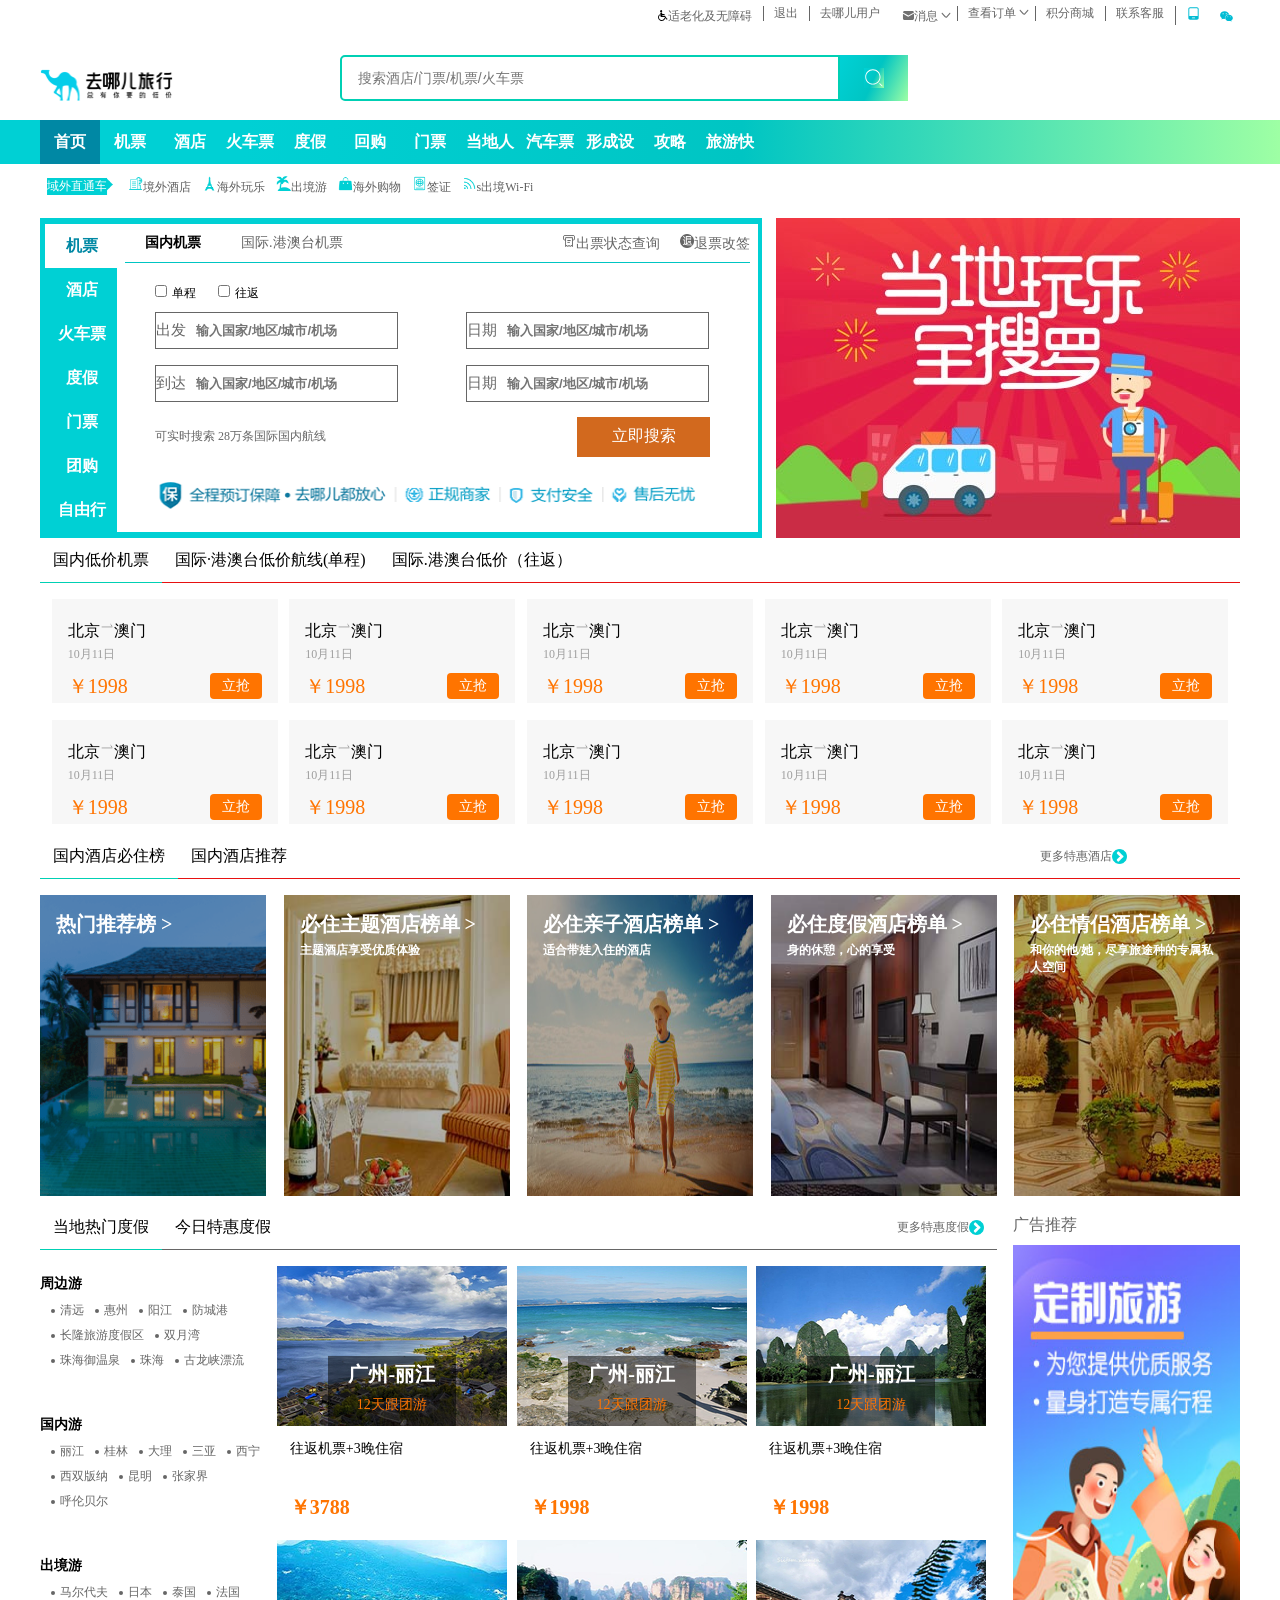
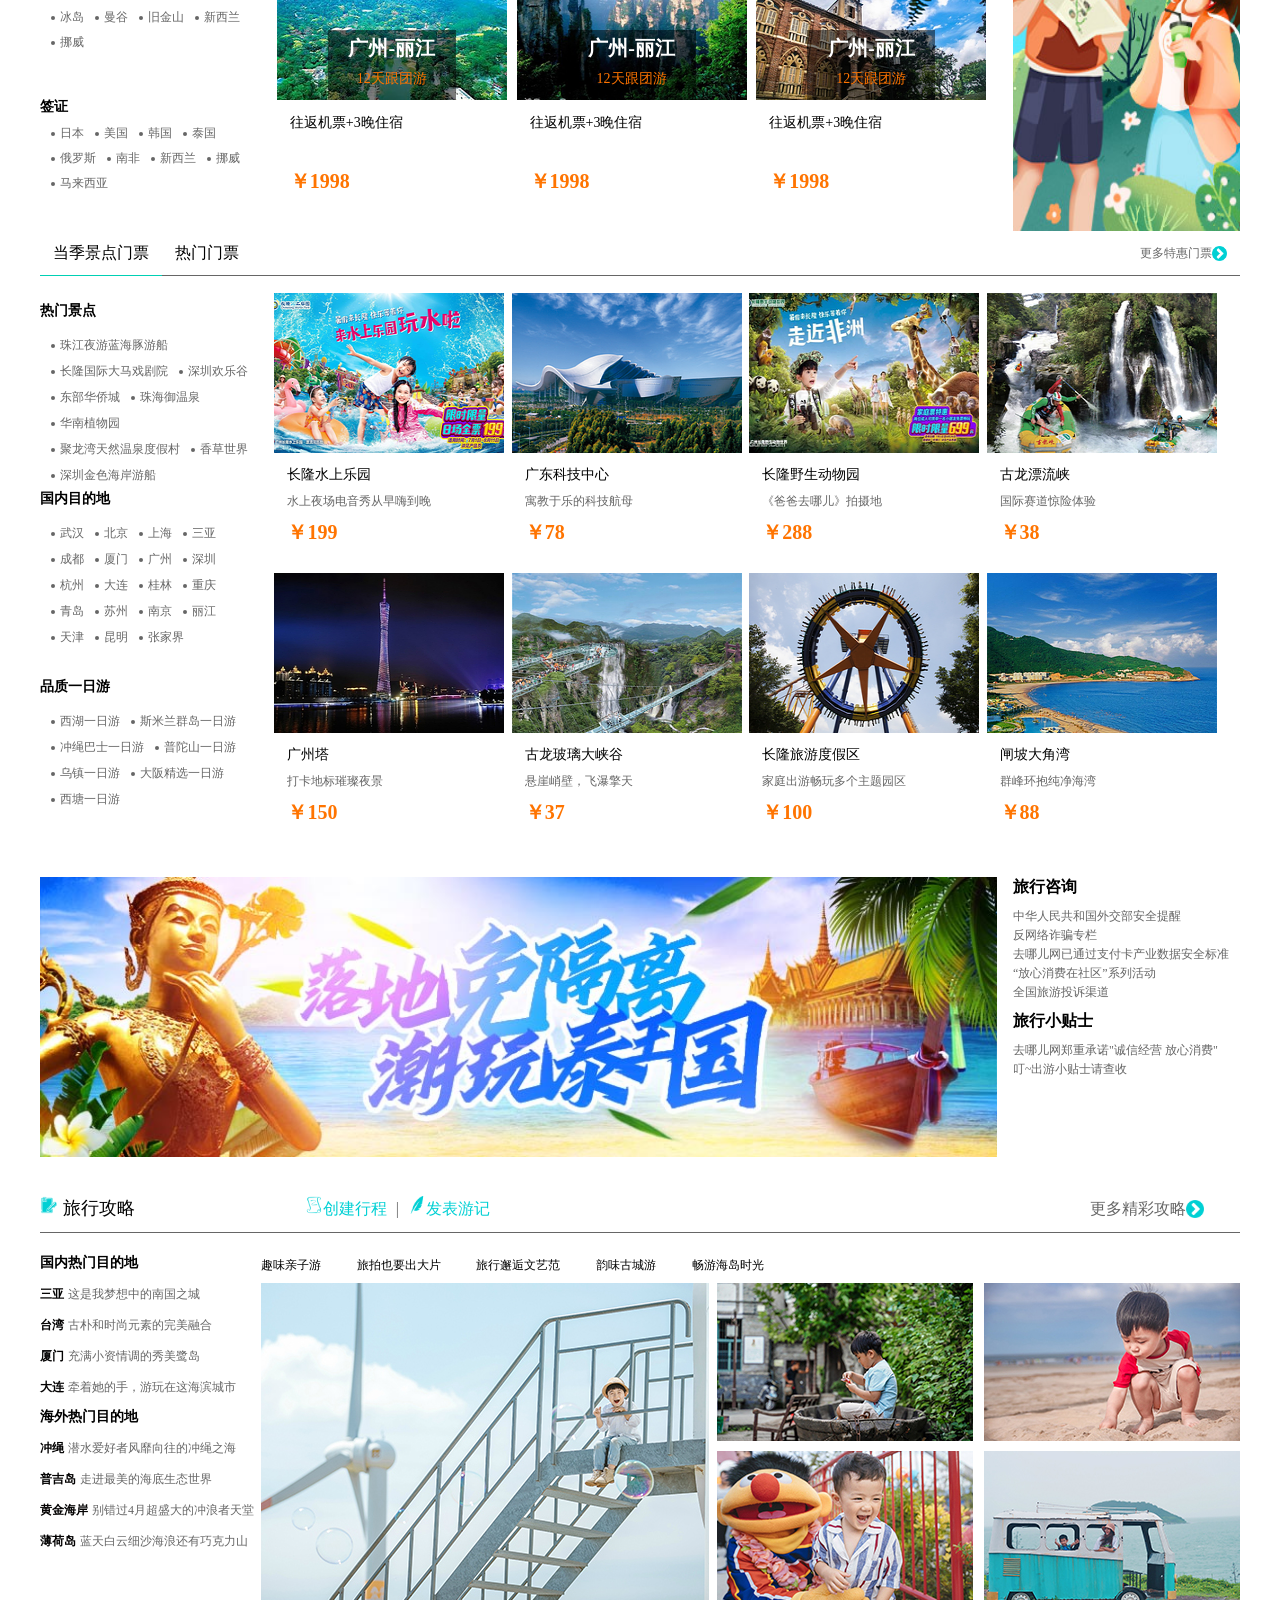
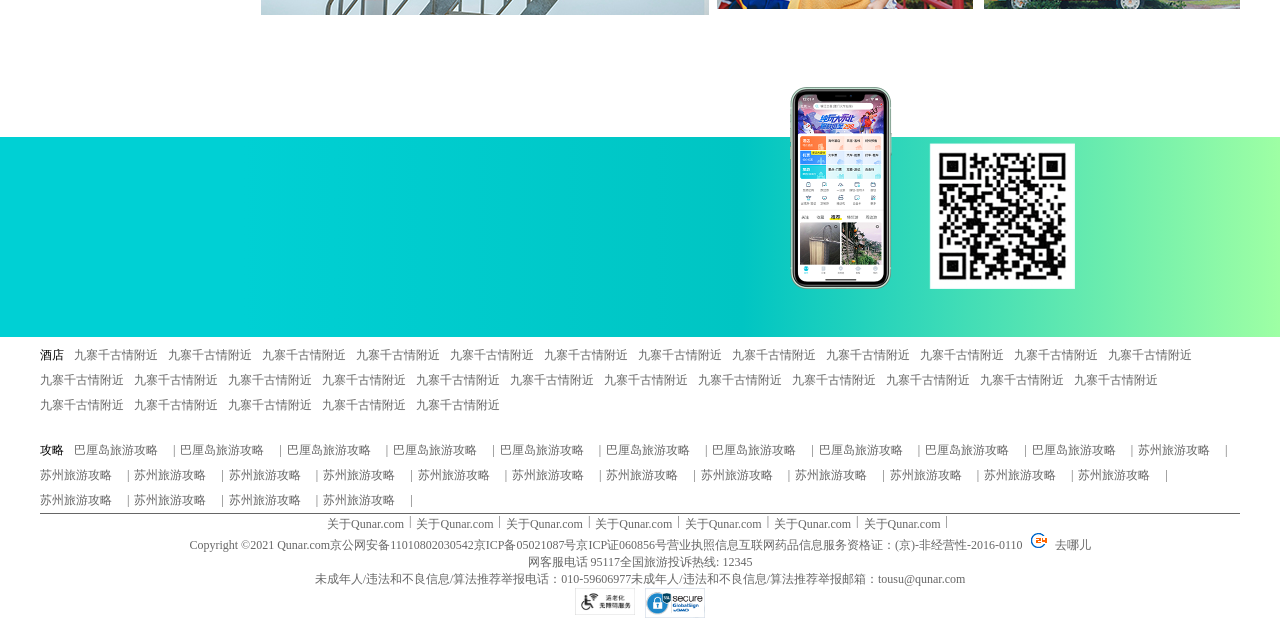
<file: gowhere/index.html>
<!DOCTYPE html>
<html lang="en">
<head>
    <meta charset="UTF-8">
    <link rel="stylesheet" href="css/index.css">
    <link rel="stylesheet" href="js/index.js">
    <meta http-equiv="X-UA-Compatible" content="IE=edge">
    <meta name="viewport" content="width=device-width, initial-scale=1.0">
    <title>去哪儿网</title>
</head>
<body>
    <header>
        <div class="header-1">
            <div class="header-logo">
                <img src="images/header-logo.png" alt="">
            </div>
            <div class="header-right">
                <ul>
                    <li><a href=""><i><svg t="1659407394436" class="icon" viewBox="0 0 1024 1024" version="1.1" xmlns="http://www.w3.org/2000/svg" p-id="885" width="200" height="200"><path d="M746.666667 85.333333c64.8 0 117.333333 52.533333 117.333333 117.333334v618.666666c0 64.8-52.533333 117.333333-117.333333 117.333334H277.333333c-64.8 0-117.333333-52.533333-117.333333-117.333334V202.666667c0-64.8 52.533333-117.333333 117.333333-117.333334h469.333334zM597.333333 778.666667H426.666667a32 32 0 0 0 0 64h170.666666a32 32 0 0 0 0-64z m149.333334-629.333334H277.333333a53.333333 53.333333 0 0 0-53.333333 53.333334v480h576V202.666667a53.333333 53.333333 0 0 0-53.333333-53.333334z" p-id="886" fill="#00bcd4"></path></svg></i>
                            <i><svg t="1659407704227" class="icon2" viewBox="0 0 1024 1024" version="1.1" xmlns="http://www.w3.org/2000/svg" p-id="1255" width="200" height="200"><path d="M664.250054 368.541681c10.015098 0 19.892049 0.732687 29.67281 1.795902-26.647917-122.810047-159.358451-214.077703-310.826188-214.077703-169.353083 0-308.085774 114.232694-308.085774 259.274068 0 83.708494 46.165436 152.460344 123.281791 205.78483l-30.80868 91.730191 107.688651-53.455469c38.558178 7.53665 69.459978 15.308661 107.924012 15.308661 9.66308 0 19.230993-0.470721 28.752858-1.225921-6.025227-20.36584-9.521864-41.723264-9.521864-63.862493C402.328693 476.632491 517.908058 368.541681 664.250054 368.541681zM498.62897 285.87389c23.200398 0 38.557154 15.120372 38.557154 38.061874 0 22.846334-15.356756 38.156018-38.557154 38.156018-23.107277 0-46.260603-15.309684-46.260603-38.156018C452.368366 300.994262 475.522716 285.87389 498.62897 285.87389zM283.016307 362.090758c-23.107277 0-46.402843-15.309684-46.402843-38.156018 0-22.941502 23.295566-38.061874 46.402843-38.061874 23.081695 0 38.46301 15.120372 38.46301 38.061874C321.479317 346.782098 306.098002 362.090758 283.016307 362.090758zM945.448458 606.151333c0-121.888048-123.258255-221.236753-261.683954-221.236753-146.57838 0-262.015505 99.348706-262.015505 221.236753 0 122.06508 115.437126 221.200938 262.015505 221.200938 30.66644 0 61.617359-7.609305 92.423993-15.262612l84.513836 45.786813-23.178909-76.17082C899.379213 735.776599 945.448458 674.90216 945.448458 606.151333zM598.803483 567.994292c-15.332197 0-30.807656-15.096836-30.807656-30.501688 0-15.190981 15.47546-30.477129 30.807656-30.477129 23.295566 0 38.558178 15.286148 38.558178 30.477129C637.361661 552.897456 622.099049 567.994292 598.803483 567.994292zM768.25071 567.994292c-15.213493 0-30.594809-15.096836-30.594809-30.501688 0-15.190981 15.381315-30.477129 30.594809-30.477129 23.107277 0 38.558178 15.286148 38.558178 30.477129C806.808888 552.897456 791.357987 567.994292 768.25071 567.994292z" p-id="1256" fill="#00bcd4"></path></svg></i>
                        </a>
                    </li>
                    <li><a href="">联系客服</a></li>
                    <li><a href="">积分商城</a></li>
                    <li><a href="">查看订单
                        <svg t="1659408567083" class="icon3" viewBox="0 0 1024 1024" version="1.1" xmlns="http://www.w3.org/2000/svg" p-id="921" width="200" height="200"><path d="M517.688889 796.444444c-45.511111 0-85.333333-17.066667-119.466667-51.2L73.955556 381.155556c-22.755556-22.755556-17.066667-56.888889 5.688888-79.644445 22.755556-22.755556 56.888889-17.066667 79.644445 5.688889l329.955555 364.088889c5.688889 5.688889 17.066667 11.377778 28.444445 11.377778s22.755556-5.688889 34.133333-17.066667l312.888889-364.088889c22.755556-22.755556 56.888889-28.444444 79.644445-5.688889 22.755556 22.755556 28.444444 56.888889 5.688888 79.644445L637.155556 739.555556c-28.444444 39.822222-68.266667 56.888889-119.466667 56.888888 5.688889 0 0 0 0 0z" p-id="922" fill="#707070"></path></svg>
                        </a>
                    </li>
                    <li><a href="">
                        <svg t="1659408393395" class="icon2" viewBox="0 0 1024 1024" version="1.1" xmlns="http://www.w3.org/2000/svg" p-id="1655" width="200" height="200"><path d="M886.3 299.8l-381.1 220-371.6-214.6c3.6-56.2 50.3-100.7 107.4-100.7h538.3c55.3 0 100.9 41.6 107 95.3z m0.7 78.8v334.9c0 59.5-48.2 107.7-107.7 107.7H241c-59.5 0-107.7-48.2-107.7-107.7V384.3l354.9 204.9c12.2 7 26.9 5.7 37.5-2.1 0.5-0.2 0.9-0.5 1.4-0.8L887 378.6z" p-id="1656" fill="#707070"></path></svg>
                        消息
                        <svg t="1659408567083" class="icon3" viewBox="0 0 1024 1024" version="1.1" xmlns="http://www.w3.org/2000/svg" p-id="921" width="200" height="200"><path d="M517.688889 796.444444c-45.511111 0-85.333333-17.066667-119.466667-51.2L73.955556 381.155556c-22.755556-22.755556-17.066667-56.888889 5.688888-79.644445 22.755556-22.755556 56.888889-17.066667 79.644445 5.688889l329.955555 364.088889c5.688889 5.688889 17.066667 11.377778 28.444445 11.377778s22.755556-5.688889 34.133333-17.066667l312.888889-364.088889c22.755556-22.755556 56.888889-28.444444 79.644445-5.688889 22.755556 22.755556 28.444444 56.888889 5.688888 79.644445L637.155556 739.555556c-28.444444 39.822222-68.266667 56.888889-119.466667 56.888888 5.688889 0 0 0 0 0z" p-id="922" fill="#707070"></path></svg>
                         </a>
                    </li>
                    <li><a href="">去哪儿用户</a></li>
                    <li><a href="">退出</a></li>
                    <li><a href=""><svg t="1659407859903" class="icon1" viewBox="0 0 1024 1024" version="1.1" xmlns="http://www.w3.org/2000/svg" p-id="1455" width="200" height="200"><path d="M424.12 293.73c30.28-1.41 56.72-20.93 66.99-49.45 10.27-28.51 2.35-60.41-20.06-80.81-22.42-20.4-54.92-25.28-82.33-12.37-27.42 12.91-44.36 41.07-42.92 71.35 1.96 41.31 37.02 73.21 78.32 71.28z m382.77 416.12L692.85 542.3a38.854 38.854 0 0 0-6.16-6.9 47.334 47.334 0 0 0-33.5-14.05H500.38l-2.22-46.23h137.36c16.33 0 29.56-13.24 29.56-29.56 0-16.33-13.24-29.56-29.56-29.56H495.38l-2.14-44.66a66.532 66.532 0 0 0-35.91-56.19 66.535 66.535 0 0 0-66.61 3.17 66.53 66.53 0 0 0-30.42 59.34l8.38 174.73c1.86 36.62 32.91 64.88 69.54 63.3 0.41 0 0.74-0.16 1.07-0.16 1.36 0.08 2.72 0.41 4.08 0.41h203.95l94.27 138.43a39.506 39.506 0 0 0 35.69 17.5 39.505 39.505 0 1 0 29.59-62l0.02-0.02zM640.7 659.03c-0.54-0.79-1.5-1.16-2.43-0.95-0.92 0.22-1.62 0.98-1.75 1.92-11.2 79.79-73.17 142.93-152.74 155.61-79.56 12.68-158.1-28.06-193.54-100.41-35.45-72.36-19.51-159.38 39.28-214.48a5.193 5.193 0 0 0 1.65-3.93l-3.12-65.93a3.734 3.734 0 0 0-2-3.08c-1.16-0.6-2.55-0.56-3.66 0.13-89.19 57.21-131.58 165.21-105.11 267.82 26.47 102.6 115.8 176.62 221.54 183.56 105.73 6.93 203.98-54.79 243.61-153.06 0.88-2.25 0.61-4.79-0.73-6.81l-40.98-60.35-0.02-0.04z m0 0" p-id="1456" fill="#000000"></path></svg>
                        适老化及无障碍
                        </a>
                    </li>
                </ul>
            </div>

            <div class="header-search">
                <div class="h-s-input">
                    <input type="text" placeholder="搜索酒店/门票/机票/火车票">
                </div>
                <div class="h-s-right">
                    <svg t="1659411307414" class="icon" viewBox="0 0 1024 1024" version="1.1" xmlns="http://www.w3.org/2000/svg" p-id="1694" width="200" height="200"><path d="M809.246403 771.926938 777.737782 803.458071 924.965961 950.667831 956.476629 919.157163Z" p-id="1695" fill="#ffffff"></path><path d="M454.878536 70.285786C239.51556 70.285786 64.93236 244.847497 64.93236 460.231963c0 215.341486 174.583201 389.945153 389.945153 389.945153 215.362976 0 389.9472-174.603667 389.9472-389.945153C844.825736 244.847497 670.241512 70.285786 454.878536 70.285786zM454.878536 805.611108c-190.750415 0-345.381192-154.626683-345.381192-345.379145 0-190.751439 154.629753-345.380168 345.381192-345.380168 190.752462 0 345.382215 154.62873 345.382215 345.380168C800.259728 650.983401 645.630998 805.611108 454.878536 805.611108z" p-id="1696" fill="#ffffff"></path></svg>
                </div>
            </div>
        </div>

        <div class="header-nav">
            <div class="h-n-nav">
                <ul class="h-n-ul">
                    <li><a href="">首页</a>
                        <div class="children">

                        </div>
                    </li>
                    <li><a href="">机票</a></li>
                    <li><a href="">酒店</a></li>
                    <li><a href="">火车票</a>
                        <dl class="h-n-dl">
                        <dt>域外直通车</dt><span><img src="images/右箭头.png" alt=""></span>
                        <dd><span><img src="images/国际酒店.png" alt=""></span>境外酒店</dd>
                        <dd><span><img src="images/tower.png" alt=""></span>海外玩乐</dd>
                        <dd><span><img src="images/旅游发布.png" alt=""></span>出境游</dd>
                        <dd><span><img src="images/购物2.png" alt=""></span>海外购物</dd>
                        <dd><span><img src="images/签证.png" alt=""></span>签证</dd>
                        <dd><span><img src="images/1_wifi.png" alt=""></span>s出境Wi-Fi</dd>
                        </dl> 
                    </li>
                    <li><a href="">度假</a></li>
                    <li><a href="">回购</a></li>
                    <li><a href="">门票</a></li>
                    <li><a href="">当地人</a></li>
                    <li><a href="">汽车票</a></li>
                    <li><a href="">形成设计</a></li>
                    <li><a href="">攻略</a></li>
                    <li><a href="">旅游快讯</a></li>
                </ul>
            </div>
        </div>
    </header>

    <main>
        <div class="main-left">
            <ul class="m-l-ul">
                <li ><a  class="current" href="">机票</a></li>
                <li><a href="">酒店</a></li>
                <li><a href="">火车票</a></li>
                <li><a href="">度假</a></li>
                <li><a href="">门票</a></li>
                <li><a href="">团购</a></li>
                <li><a href="">自由行</a></li>
            </ul>
            <div class="m-l-right">
                <div class="m-l-right2">
                    <div class="m-l-r-text">
                        <div class="m-one">
                            <h4>国内机票</h4>
                            <a href="">国际.港澳台机票</a>
                        </div>
                        <div class="m-two">
                            <span><img src="images/取票.png" alt=""></span><a href="">出票状态查询</a>
                            <span><img src="images/退票.png" alt=""></span><a href="">退票改签</a>
                        </div>
                    </div>
                    <div class="m-f-section">
                        <label for=""><input type="checkbox">单程</label>
                        <label for=""><input type="checkbox">往返</label>

                        <div class="m-f-section2">
                            <div class="m-f-go">
                                <div class="m-f-go1">
                                    出发<input type="text" placeholder="输入国家/地区/城市/机场">
                                </div>
                                <div class="m-f-go1">
                                    到达<input type="text" placeholder="输入国家/地区/城市/机场">
                                </div>
                            </div>
                            <div class="m-f-time">
                                <div class="m-f-go1">
                                    日期<input type="text" placeholder="输入国家/地区/城市/机场">
                                </div>
                                <div class="m-f-go1">
                                    日期<input type="text" placeholder="输入国家/地区/城市/机场">
                                </div>
                            </div>
                        </div>
                        <div class="m-f-footer">
                            <p>可实时搜索 <span>28万</span>条国际国内航线</p><button>立即搜索</button>
                        </div>
                    </div>
                    <a href=""><img src="images/flight_bar2.png" alt=""></a>
                </div>

                
            </div>
        </div>
        <div class="main-right">
            <img src="images/main01.jpg" alt="">
        </div>
    </main>

    <section>
        <div class="s-section">
            <div class="s-s-section1" id="specialticket">
                <div class="s1-header">
                    <ul>
                        <li class="s1-header-li"><a href="">国内低价机票</a></li>
                        <li><a href="">国际·港澳台低价航线(单程)</a></li>
                        <li><a href="">国际.港澳台低价（往返）</a></li>
                    </ul>
                </div>
                <div class="s1-section">
                    <ul>
                        <li>
                            <p>北京<img src="images/icon_机票单程.png" alt="">澳门</p>
                            <p>10月11日</p>
                            <div><p>￥1998</p><button>立抢</button></div>
                        </li>
                        <li>
                            <p>北京<img src="images/icon_机票单程.png" alt="">澳门</p>
                            <p>10月11日</p>
                            <div><p>￥1998</p><button>立抢</button></div>
                        </li>
                        <li>
                            <p>北京<img src="images/icon_机票单程.png" alt="">澳门</p>
                            <p>10月11日</p>
                            <div><p>￥1998</p><button>立抢</button></div>
                        </li>
                        <li>
                            <p>北京<img src="images/icon_机票单程.png" alt="">澳门</p>
                            <p>10月11日</p>
                            <div><p>￥1998</p><button>立抢</button></div>
                        </li>
                        <li>
                            <p>北京<img src="images/icon_机票单程.png" alt="">澳门</p>
                            <p>10月11日</p>
                            <div><p>￥1998</p><button>立抢</button></div>
                        </li>
                        <li>
                            <p>北京<img src="images/icon_机票单程.png" alt="">澳门</p>
                            <p>10月11日</p>
                            <div><p>￥1998</p><button>立抢</button></div>
                        </li>
                        <li>
                            <p>北京<img src="images/icon_机票单程.png" alt="">澳门</p>
                            <p>10月11日</p>
                            <div><p>￥1998</p><button>立抢</button></div>
                        </li>
                        <li>
                            <p>北京<img src="images/icon_机票单程.png" alt="">澳门</p>
                            <p>10月11日</p>
                            <div><p>￥1998</p><button>立抢</button></div>
                        </li>
                        <li>
                            <p>北京<img src="images/icon_机票单程.png" alt="">澳门</p>
                            <p>10月11日</p>
                            <div><p>￥1998</p><button>立抢</button></div>
                        </li>
                        <li>
                            <p>北京<img src="images/icon_机票单程.png" alt="">澳门</p>
                            <p>10月11日</p>
                            <div><p>￥1998</p><button>立抢</button></div>
                        </li>
                    </ul>
                </div>
            </div>

            <div class="s-s-section2" id="hotel">
                <div class="s2-header">
                    <ul>
                        <li class="s2-header-li"><a href="">国内酒店必住榜</a></li>
                        <li><a href="">国内酒店推荐</a></li>
                    </ul>
                    <p href="">更多特惠酒店<img src="images/右箭头 (1).png" alt=""></p>
                </div>
                <div class="s2-section">
                    <ul>
                        <li>
                            <img src="images/s2-section1.png" alt="">
                            <div><p>热门推荐榜 ></p><p class="text2"></p></div>
                        </li>
                        <li>
                            <img src="images/s2-section2.jpg" alt="">
                            <div><p>必住主题酒店榜单 ></p><p class="text2">主题酒店享受优质体验</p></div>
                        </li>
                        <li>
                            <img src="images/s2-section3.jpg" alt="">
                            <div><p>必住亲子酒店榜单 ></p><p class="text2">适合带娃入住的酒店</p></div>
                        </li>
                        <li>
                            <img src="images/s2-section4.jpg" alt="">
                            <div><p>必住度假酒店榜单 ></p><p class="text2">身的休憩，心的享受</p></div>
                        </li>
                        <li>
                            <img src="images/s2-section5.jpg" alt="">
                            <div><p>必住情侣酒店榜单 ></p><p class="text2">和你的他/她，尽享旅途种的专属私人空间</p></div>
                        </li>
                    </ul>
                </div>
            </div>

            <div class="s-s-section3" id="vacation">
                <div class="s3-left">
                    <div class="s3-header">
                        <ul>
                            <li class="s3-header-li"><a href="">当地热门度假</a></li>
                            <li><a href="">今日特惠度假</a></li>
                        </ul>
                        <p href="">更多特惠度假<img src="images/右箭头 (1).png" alt=""></p>
                    </div>
                    <div class="s3-section">
                        <div class="s3-section-left">
                            <div>
                                <p>周边游</p>
                                <ul>
                                    <li><a href="">清远</a></li>
                                    <li><a href="">惠州</a></li>
                                    <li><a href="">阳江</a></li>
                                    <li><a href="">防城港</a></li>
                                    <li><a href="">长隆旅游度假区</a></li>
                                    <li><a href="">双月湾</a></li>
                                    <li><a href="">珠海御温泉</a></li>
                                    <li><a href="">珠海</a></li>
                                    <li><a href="">古龙峡漂流</a></li>
                                </ul>
                            </div>
                            <div>
                                <p>国内游</p>
                                <ul>
                                    <li><a href="">丽江</a></li>
                                    <li><a href="">桂林</a></li>
                                    <li><a href="">大理</a></li>
                                    <li><a href="">三亚</a></li>
                                    <li><a href="">西宁</a></li>
                                    <li><a href="">西双版纳</a></li>
                                    <li><a href="">昆明</a></li>
                                    <li><a href="">张家界</a></li>
                                    <li><a href="">呼伦贝尔</a></li>
                                </ul>
                            </div>

                            <div>
                                <p>出境游</p>
                                <ul>
                                    <li><a href="">马尔代夫</a></li>
                                    <li><a href="">日本</a></li>
                                    <li><a href="">泰国</a></li>
                                    <li><a href="">法国</a></li>
                                    <li><a href="">冰岛</a></li>
                                    <li><a href="">曼谷</a></li>
                                    <li><a href="">旧金山</a></li>
                                    <li><a href="">新西兰</a></li>
                                    <li><a href="">挪威</a></li>
                                </ul>
                            </div>

                            <div>
                                <p>签证</p>
                                <ul>
                                    <li><a href="">日本</a></li>
                                    <li><a href="">美国</a></li>
                                    <li><a href="">韩国</a></li>
                                    <li><a href="">泰国</a></li>
                                    <li><a href="">俄罗斯</a></li>
                                    <li><a href="">南非</a></li>
                                    <li><a href="">新西兰</a></li>
                                    <li><a href="">挪威</a></li>
                                    <li><a href="">马来西亚</a></li>
                                </ul>
                            </div>

                        </div>
                        <div class="s3-section-right">
                            <ul>
                                <li>
                                    <a href="">
                                    <img src="images/s3-01.jpg" alt="">
                                    <div class="s3-sec-r-text">
                                        <span>往返机票+3晚住宿</span>
                                        <p>￥3788</p>
                                    </div>
                                    </a>
                                    <div class="s3-sec-r-text2">
                                        <p>广州-丽江</p>
                                        <span>12天跟团游</span>
                                    </div>
                                </li>
                                <li>
                                    <a href="">
                                    <img src="images/s3-02.jpg" alt="">
                                    <div class="s3-sec-r-text">
                                        <span>往返机票+3晚住宿</span>
                                        <p>￥1998</p>
                                    </div>
                                    </a>
                                    <div class="s3-sec-r-text2">
                                        <p>广州-丽江</p>
                                        <span>12天跟团游</span>
                                    </div>
                                </li>
                                <li>
                                    <a href="">
                                    <img src="images/s3-03.jpg" alt="">
                                    <div class="s3-sec-r-text">
                                        <span>往返机票+3晚住宿</span>
                                        <p>￥1998</p>
                                    </div>
                                    </a>
                                    <div class="s3-sec-r-text2">
                                        <p>广州-丽江</p>
                                        <span>12天跟团游</span>
                                    </div>
                                </li>
                                <li>
                                    <a href="">
                                    <img src="images/s3-04.jpg" alt="">
                                    <div class="s3-sec-r-text">
                                        <span>往返机票+3晚住宿</span>
                                        <p>￥1998</p>
                                    </div>
                                    </a>
                                    <div class="s3-sec-r-text2">
                                        <p>广州-丽江</p>
                                        <span>12天跟团游</span>
                                    </div>
                                </li>
                                <li>
                                    <a href="">
                                    <img src="images/s3-05.jpg" alt="">
                                    <div class="s3-sec-r-text">
                                        <span>往返机票+3晚住宿</span>
                                        <p>￥1998</p>
                                    </div>
                                    </a>
                                    <div class="s3-sec-r-text2">
                                        <p>广州-丽江</p>
                                        <span>12天跟团游</span>
                                    </div>
                                </li>
                                <li>
                                    <a href="">
                                    <img src="images/s3-06.jpg" alt="">
                                    <div class="s3-sec-r-text">
                                        <span>往返机票+3晚住宿</span>
                                        <p>￥1998</p>
                                    </div>
                                    </a>
                                    <div class="s3-sec-r-text2">
                                        <p>广州-丽江</p>
                                        <span>12天跟团游</span>
                                    </div>
                                </li>
                            </ul>
                        </div>
                    </div>
                </div>
                <div class="s3-right">
                    <p>广告推荐</p>
                    <img src="images/s307.jpg" alt="">
                </div>
            </div>

            <div class="s-s-section4" id="localvacation">
                    <div class="s4-header">
                        <ul>
                            <li class="s4-header-li"><a href="">当季景点门票</a></li>
                            <li><a href="">热门门票</a></li>
                        </ul>
                        <p href="">更多特惠门票<img src="images/右箭头 (1).png" alt=""></p>
                    </div>
                    <div class="s4-section">
                        <div class="s4-section-left">
                            <div>
                                <p>热门景点</p>
                                <ul>
                                    <li><a href="">珠江夜游蓝海豚游船</a></li>
                                    <li><a href="">长隆国际大马戏剧院</a></li>
                                    <li><a href="">深圳欢乐谷</a></li>
                                    <li><a href="">东部华侨城</a></li>
                                    <li><a href="">珠海御温泉</a></li>
                                    <li><a href="">华南植物园</a></li>
                                    <li><a href="">聚龙湾天然温泉度假村</a></li>
                                    <li><a href="">香草世界</a></li>
                                    <li><a href="">深圳金色海岸游船</a></li>
                                </ul>
                            </div>
                            <div>
                                <p>国内目的地</p>
                                <ul>
                                    <li><a href="">武汉</a></li>
                                    <li><a href="">北京</a></li>
                                    <li><a href="">上海</a></li>
                                    <li><a href="">三亚</a></li>
                                    
                                    <li><a href="">成都</a></li>
                                    <li><a href="">厦门</a></li>
                                    <li><a href="">广州</a></li>
                                    <li><a href="">深圳</a></li>
                                    <li><a href="">杭州</a></li>
                                    <li><a href="">大连</a></li>
                                    <li><a href="">桂林</a></li>
                                    <li><a href="">重庆</a></li>
                                    <li><a href="">青岛</a></li>
                                    <li><a href="">苏州</a></li>
                                    <li><a href="">南京</a></li>
                                    <li><a href="">丽江</a></li>
                                    <li><a href="">天津</a></li>
                                    <li><a href="">昆明</a></li>
                                    <li><a href="">张家界</a></li>
                                </ul>
                            </div>

                            <div>
                                <p>品质一日游</p>
                                <ul>
                                    <li><a href="">西湖一日游</a></li>
                                    <li><a href="">斯米兰群岛一日游</a></li>
                                    <li><a href="">冲绳巴士一日游</a></li>
                                    <li><a href="">普陀山一日游</a></li>
                                    <li><a href="">乌镇一日游</a></li>
                                    <li><a href="">大阪精选一日游</a></li>
                                    <li><a href="">西塘一日游</a></li>
                                </ul>
                            </div>
                        </div>
                        
                        <div class="s4-section-right">
                            <ul>
                                <li>
                                    <a href="">
                                    <img src="images/s4-01.jpg" alt="">
                                    <div class="s4-sec-r-text">
                                        <h5>长隆水上乐园</h5>
                                        <span>水上夜场电音秀从早嗨到晚</span>
                                        <p>￥199</p>
                                    </div>
                                    </a>
                                </li>
                                <li>
                                    <a href="">
                                    <img src="images/s4-04.png" alt="">
                                    <div class="s4-sec-r-text">
                                        <h5>广东科技中心</h5>
                                        <span>寓教于乐的科技航母</span>
                                        <p>￥78</p>
                                    </div>
                                    </a>
                                </li>
                                <li>
                                    <a href="">
                                    <img src="images/s4-03.jpg" alt="">
                                    <div class="s4-sec-r-text">
                                        <h5>长隆野生动物园</h5>
                                        <span>《爸爸去哪儿》拍摄地</span>
                                        <p>￥288</p>
                                    </div>
                                    </a>
                                </li>
                                <li>
                                    <a href="">
                                    <img src="images/s4-02.jpg" alt="">
                                    <div class="s4-sec-r-text">
                                        <h5>古龙漂流峡</h5>
                                        <span>国际赛道惊险体验</span>
                                        <p>￥38</p>
                                    </div>
                                    </a>
                                </li>
                                <li>
                                    <a href="">
                                    <img src="images/s4-05.jpg" alt="">
                                    <div class="s4-sec-r-text">
                                        <h5>广州塔</h5>
                                        <span>打卡地标璀璨夜景</span>
                                        <p>￥150</p>
                                    </div>
                                    </a>
                                </li>
                                <li>
                                    <a href="">
                                    <img src="images/s4-06.jpg" alt="">
                                    <div class="s4-sec-r-text">
                                        <h5>古龙玻璃大峡谷</h5>
                                        <span>悬崖峭壁，飞瀑擎天</span>
                                        <p>￥37</p>
                                    </div>
                                    </a>
                                </li>
                                <li>
                                    <a href="">
                                    <img src="images/s4-07.jpg" alt="">
                                    <div class="s4-sec-r-text">
                                        <h5>长隆旅游度假区</h5>
                                        <span>家庭出游畅玩多个主题园区</span>
                                        <p>￥100</p>
                                    </div>
                                    </a>
                                </li>
                                <li>
                                    <a href="">
                                    <img src="images/s4-08.jpg" alt="">
                                    <div class="s4-sec-r-text">
                                        <h5>闸坡大角湾</h5>
                                        <span>群峰环抱纯净海湾</span>
                                        <p>￥88</p>
                                    </div>
                                    </a>
                                </li>
                            </ul>
                        </div>

                    </div>
            </div>

            <div class="s-s-section5">
                <div class="s5-left">
                    <ul>
                        <li><img src="images/s5-01.jpeg" alt=""></li>
                        <li><img src="images/s5-02.jpeg" alt=""></li>
                        <li><img src="images/s5-03.jpg" alt=""></li>
                    </ul>
                </div>
                <div class="s5-right">
                    <div>
                        <h6>旅行咨询</h6>
                        <ul>
                            <li><a href="">中华人民共和国外交部安全提醒</a></li>
                            <li><a href="">反网络诈骗专栏</a></li>
                            <li><a href="">去哪儿网已通过支付卡产业数据安全标准</a></li>
                            <li><a href="">“放心消费在社区”系列活动</a></li>
                            <li><a href="">全国旅游投诉渠道</a></li>
                        </ul>
                    </div>
                    <div>
                        <h6>旅行小贴士</h6>
                        <ul>
                            <li><a href="">去哪儿网郑重承诺"诚信经营 放心消费"</a></li>
                            <li><a href="">叮~出游小贴士请查收</a></li>
                        </ul>
                    </div>
                </div>
            </div>

            <div class="s-s-section6">
                <div class="s6-header">
                    <div class="s6-header-left">
                        <div>
                            <h5><img src="images/攻略.png" alt=""> 旅行攻略</h5>
                        </div>
                        <div>
                            <a href=""><img src="images/行程.png" alt="">创建行程</a>
                            <span>|</span>
                            <a href=""><img src="images/用研.png" alt="">发表游记 </a>
                        </div>
                    </div>
                    <div class="s6-header-right">
                        <p><a href="">更多精彩攻略</a> <img src="images/右箭头 (1).png" alt=""></p>
                    </div>
                </div>
                <div class="s6-section">
                    <div class="s6-section-left">
                        <div>
                            <p>国内热门目的地</p>
                            <ul>
                                <li><span>三亚</span> <a href="">这是我梦想中的南国之城</a></li>
                                <li><span>台湾</span> <a href="">古朴和时尚元素的完美融合</a></li>
                                <li><span>厦门</span> <a href="">充满小资情调的秀美鹭岛</a></li>
                                <li><span>大连</span> <a href="">牵着她的手，游玩在这海滨城市</a></li>

                            </ul>
                        </div>
                        <div>
                            <p>海外热门目的地</p>
                            <ul>
                                <li><span>冲绳</span> <a href="">潜水爱好者风靡向往的冲绳之海</a></li>
                                <li><span>普吉岛</span> <a href="">走进最美的海底生态世界</a></li>
                                <li><span>黄金海岸</span> <a href="">别错过4月超盛大的冲浪者天堂</a></li>
                                <li><span>薄荷岛</span> <a href="">蓝天白云细沙海浪还有巧克力山</a></li>
                            </ul>
                        </div>
                    </div>
                    <div class="s6-section-right">
                        <header>
                            <ul>
                                <li><a href="">趣味亲子游</a></li>
                                <li><a href="">旅拍也要出大片</a></li>
                                <li><a href="">旅行邂逅文艺范</a></li>
                                <li><a href="">韵味古城游</a></li>
                                <li><a href="">畅游海岛时光</a></li>
                            </ul>
                        </header>
                        <section>
                            <div class="s6-section-r-left">
                                <img src="images/s6-01.jpg" alt="">
                            </div>
                            <div class="s6-section-r-right">
                                <ul>
                                    <li>
                                        <img src="images/s6-02.jpg" alt="">
                                    </li>
                                    <li>
                                        <img src="images/s6-03.jpg" alt="">
                                    </li>
                                    <li>
                                        <img src="images/s6-04.jpg" alt="">
                                    </li>
                                    <li>
                                        <img src="images/s6-05.jpg" alt="">
                                    </li>
                                </ul>
                            </div>
                        </section>
                    </div>
                </div>
            </div>
        </div>
    </section>
    <footer>
        <div class="footer-header">
            <div class="f-header">
                <img src="images/footer01.png" alt="">
            </div>
            <div class="f-main">
                <div class="f-main-s1">
                    <dl>
                        <dt>酒店</dt>
                        <dd>九寨千古情附近</dd>
                        <dd>九寨千古情附近</dd>
                        <dd>九寨千古情附近</dd>
                        <dd>九寨千古情附近</dd>
                        <dd>九寨千古情附近</dd>
                        <dd>九寨千古情附近</dd>
                        <dd>九寨千古情附近</dd>
                        <dd>九寨千古情附近</dd>
                        <dd>九寨千古情附近</dd>
                        <dd>九寨千古情附近</dd>
                        <dd>九寨千古情附近</dd>
                        <dd>九寨千古情附近</dd>
                        <dd>九寨千古情附近</dd>
                        <dd>九寨千古情附近</dd>
                        <dd>九寨千古情附近</dd>
                        <dd>九寨千古情附近</dd>
                        <dd>九寨千古情附近</dd>
                        <dd>九寨千古情附近</dd>
                        <dd>九寨千古情附近</dd>
                        <dd>九寨千古情附近</dd>
                        <dd>九寨千古情附近</dd>
                        <dd>九寨千古情附近</dd>
                        <dd>九寨千古情附近</dd>
                        <dd>九寨千古情附近</dd>
                        <dd>九寨千古情附近</dd>
                        <dd>九寨千古情附近</dd>
                        <dd>九寨千古情附近</dd>
                        <dd>九寨千古情附近</dd>
                        <dd>九寨千古情附近</dd>
                    </dl>
                </div>
                <div class="f-main-s2">
                    <dl>
                        <dt>攻略</dt>
                        <dd>巴厘岛旅游攻略</dd><span>|</span>
                        <dd>巴厘岛旅游攻略</dd><span>|</span>
                        <dd>巴厘岛旅游攻略</dd><span>|</span>
                        <dd>巴厘岛旅游攻略</dd><span>|</span>
                        <dd>巴厘岛旅游攻略</dd><span>|</span>
                        <dd>巴厘岛旅游攻略</dd><span>|</span>
                        <dd>巴厘岛旅游攻略</dd><span>|</span>
                        <dd>巴厘岛旅游攻略</dd><span>|</span>
                        <dd>巴厘岛旅游攻略</dd><span>|</span>
                        <dd>巴厘岛旅游攻略</dd><span>|</span>
                        <dd>苏州旅游攻略</dd><span>|</span>
                        <dd>苏州旅游攻略</dd><span>|</span>
                        <dd>苏州旅游攻略</dd><span>|</span>
                        <dd>苏州旅游攻略</dd><span>|</span>
                        <dd>苏州旅游攻略</dd><span>|</span>
                        <dd>苏州旅游攻略</dd><span>|</span>
                        <dd>苏州旅游攻略</dd><span>|</span>
                        <dd>苏州旅游攻略</dd><span>|</span>
                        <dd>苏州旅游攻略</dd><span>|</span>
                        <dd>苏州旅游攻略</dd><span>|</span>
                        <dd>苏州旅游攻略</dd><span>|</span>
                        <dd>苏州旅游攻略</dd><span>|</span>
                        <dd>苏州旅游攻略</dd><span>|</span>
                        <dd>苏州旅游攻略</dd><span>|</span>
                        <dd>苏州旅游攻略</dd><span>|</span>
                        <dd>苏州旅游攻略</dd><span>|</span>
                        <dd>苏州旅游攻略</dd><span>|</span>
                    </dl>
                </div>
            </div>
            <div class="f-footer">
                <p>
                    <ul>
                        <li><a href="">关于Qunar.com</a></li><span>|</span>
                        <li><a href="">关于Qunar.com</a></li><span>|</span>
                        <li><a href="">关于Qunar.com</a></li><span>|</span>
                        <li><a href="">关于Qunar.com</a></li><span>|</span>
                        <li><a href="">关于Qunar.com</a></li><span>|</span>
                        <li><a href="">关于Qunar.com</a></li><span>|</span>
                        <li><a href="">关于Qunar.com</a></li><span>|</span>
                    </ul>
                </p>
                <p>Copyright ©2021 Qunar.com京公网安备11010802030542京ICP备05021087号京ICP证060856号营业执照信息互联网药品信息服务资格证：(京)-非经营性-2016-0110 <span><img src="images/footer04.png" alt=""></span> 去哪儿</p>
                <p>网客服电话 95117全国旅游投诉热线: 12345</p>
                <p>未成年人/违法和不良信息/算法推荐举报电话：010-59606977未成年人/违法和不良信息/算法推荐举报邮箱：tousu@qunar.com</p>
                <p>
                    <ul>
                        <li><img src="images/footer02.png" alt=""></li>
                        <li><img src="images/footer03.gif" alt=""></li>
                        <li><div></div></li>
                        <li><div></div></li>
                        <li><div></div></li>
                    </ul>
                </p>
            </div>
        </div>
    </footer>
</body>
</html>
</file>
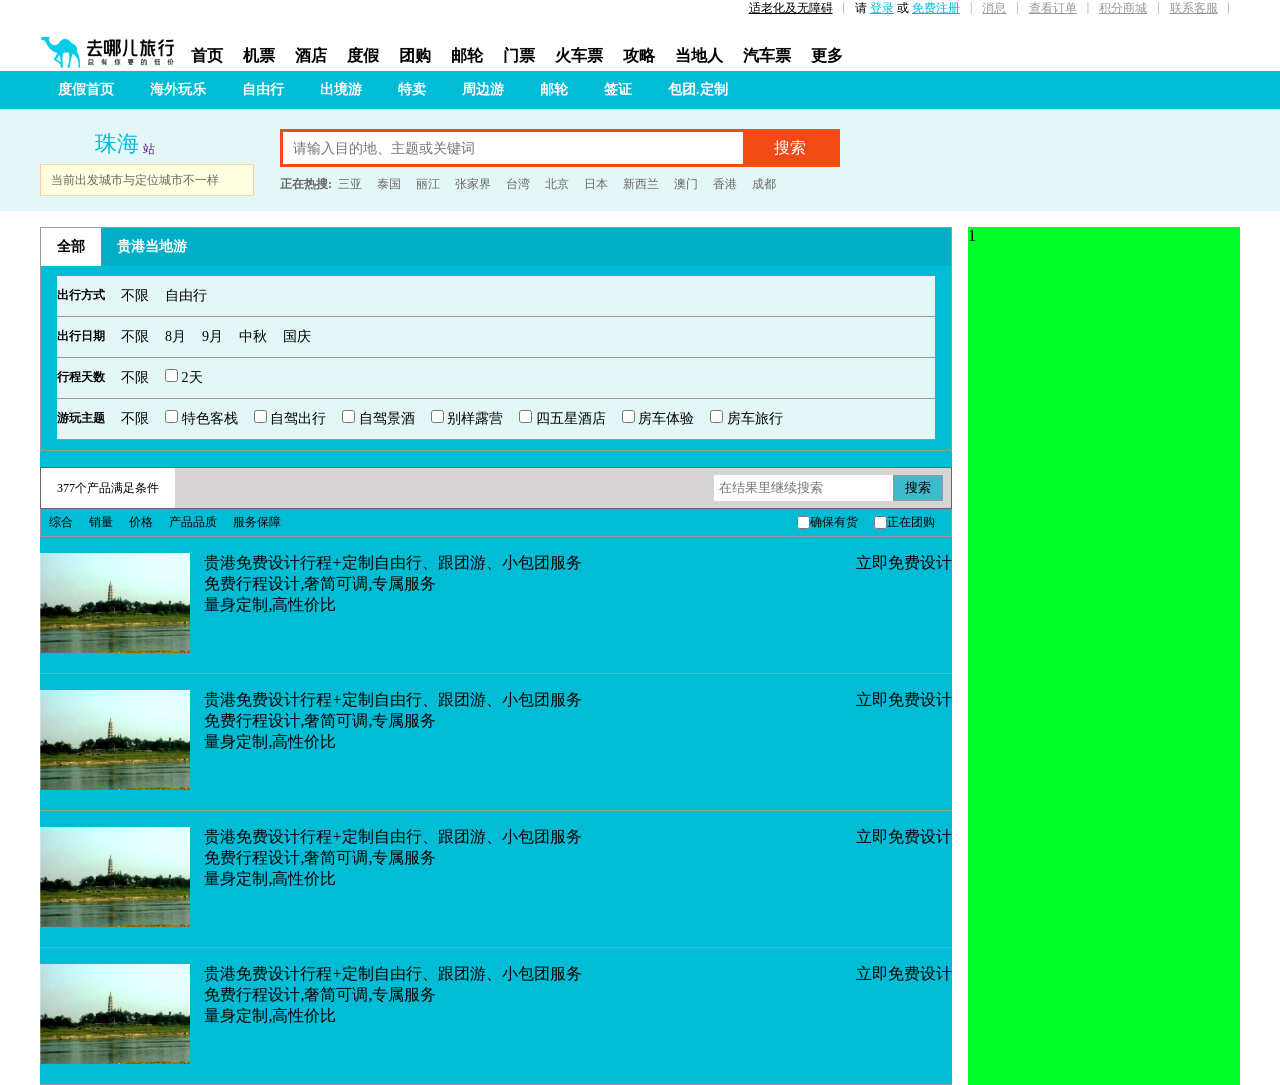
<file: gowhere/search.html>
<!DOCTYPE html>
<html lang="en">
<head>
    <meta charset="UTF-8">
    <meta http-equiv="X-UA-Compatible" content="IE=edge">
    <link rel="stylesheet" href="./css/search.css">
    <meta name="viewport" content="width=device-width, initial-scale=1.0">
    <title>Document</title>
</head>
<body>
    <header>
        <div class="h-one">
            <div class="h-one1">
                <img src="listImages/logo.png" alt="">
            </div>
            <div class="h-one2">
                <ul>
                    <li><a href="">联系客服</a><span>|</span></li>
                    <li><a href="">积分商城</a><span>|</span></li>
                    <li><a href="">查看订单</a><span>|</span></li>
                    <li><a href="">消息</a><span>|</span></li>
                    <li><p>请 <a href="">登录</a> 或 <a href="">免费注册</a> </p><span>|</span></li>
                    <li><a href="" style="color:black;">适老化及无障碍</a><span>|</span></li>
                </ul>
            </div>
            <div class="h-one3">
                <ul>
                    <li>首页</li>
                    <li>机票</li>
                    <li>酒店</li>
                    <li>度假</li>
                    <li>团购</li>
                    <li>邮轮</li>
                    <li>门票</li>
                    <li>火车票</li>
                    <li>攻略</li>
                    <li>当地人</li>
                    <li>汽车票</li>
                    <li>更多</li>
                </ul>
            </div>
        </div>
        <div class="h-two">
            <div class="h-two1">
                <ul>
                    <li>度假首页</li>
                    <li>海外玩乐</li>
                    <li>自由行</li>
                    <li>出境游</li>
                    <li>特卖</li>
                    <li>周边游</li>
                    <li>邮轮</li>
                    <li>签证</li>
                    <li>包团.定制</li>
                </ul>
            </div>
        </div>
        <div class="h-three">
            <div class="h-three1">
                <div class="h-three1-left">
                    <div class="h-three1-left1">
                        <a href="">
                            <span></span><h4>珠海</h4><span>站</span>
                        </a>
                    </div>
                    <div class="h-three1-left2">
                        <p>当前出发城市与定位城市不一样</p>
                    </div>
                </div>
                <div class="h-three1-right">
                    <div class="h-three1-right0">
                        <div class="h-three1-right1">
                            <input type="text" placeholder="请输入目的地、主题或关键词"><button>搜索</button>
                        </div>
                    </div>
                    
                    
                    <di class="h-three1-right2">
                        <p>正在热搜:</p>
                        <ul>
                            <li>
                                <a href="">三亚</a>
                                <a href="">泰国</a>
                                <a href="">丽江</a>
                                <a href="">张家界</a>
                                <a href="">台湾</a>
                                <a href="">北京</a>
                                <a href="">日本</a>
                                <a href="">新西兰</a>
                                <a href="">澳门</a>
                                <a href="">香港</a>
                                <a href="">成都</a>
                            </li>
                        </ul>
                    </div>
                </div>
            </div>

        </div>
    </header>
    <main>
        <div class="section-left">
            <div class="s-l-header">
                <div class="s-l-header1">
                    <ul>
                        <li>
                            <h4 class="s-l-h-h4">全部</h4>
                        </li>
                        <li>
                            <h4>贵港当地游</h4>
                        </li>
                    </ul>
                </div>
                <div class="s-l-header2">
                    <ul>
                        <li>
                            <h5>出行方式</h5>
                            <span>不限</span>
                            <span>自由行</span>
                        </li>
                        <li>
                            <h5>出行日期</h5>
                            <span>不限</span>
                            <span>8月</span>
                            <span>9月</span>
                            <span>中秋</span>
                            <span>国庆</span>
                        </li>
                        <li>
                            <h5>行程天数</h5>
                            <span>不限</span>
                            <span><input type="checkbox"> 2天</span>
                        </li>
                        <li>
                            <h5>游玩主题</h5>
                            <span>不限</span>
                            <span><input type="checkbox"> 特色客栈</span>
                            <span><input type="checkbox"> 自驾出行</span>
                            <span><input type="checkbox"> 自驾景酒</span>
                            <span><input type="checkbox"> 别样露营</span>
                            <span><input type="checkbox"> 四五星酒店</span>
                            <span><input type="checkbox"> 房车体验</span>
                            <span><input type="checkbox"> 房车旅行</span>
                        </li>
                    </ul>
                </div>
            </div>
            <div class="s-l-search">
                <div>
                    <p>377个产品满足条件</p>
                </div>
                <div>
                    <input type="text" placeholder="在结果里继续搜索">
                    <button>搜索</button>
                </div>
            </div>
            <div class="s-l-close">
                <div>
                    <ul>
                        <li>
                            <p>综合</p>
                        </li>
                        <li>
                            <p>销量</p>
                        </li>
                        <li>
                            <p>价格</p>
                        </li>
                        <li>
                            <p>产品品质</p>
                        </li>
                        <li>
                            <p>服务保障</p>
                        </li>
                    </ul>
                </div>
                <div class="s-l-close2">
                    <input type="checkbox" name="" id="">确保有货 
                    <input type="checkbox" name="" id="">正在团购
                </div>
            </div>
            <ul class="s-l-ul">
                <li>
                    <div>
                        <img src="./searchImages/left01.jpg" alt="">
                    </div>
                    <div class="s-l-ul-middle">
                        <p>贵港免费设计行程+定制自由行、跟团游、小包团服务</p>
                        <p class="text2">免费行程设计,奢简可调,专属服务</p>
                        <p class="text3">量身定制,高性价比</p>
                    </div>
                    <div class="s-l-ul-right">
                        <p>立即免费设计</p>
                        <div>
                            <p></p>
                        </div>
                    </div>
                </li>
                <li>
                    <div>
                        <img src="./searchImages/left01.jpg" alt="">
                    </div>
                    <div class="s-l-ul-middle">
                        <p>贵港免费设计行程+定制自由行、跟团游、小包团服务</p>
                        <p class="text2">免费行程设计,奢简可调,专属服务</p>
                        <p class="text3">量身定制,高性价比</p>
                    </div>
                    <div class="s-l-ul-right">
                        <p>立即免费设计</p>
                        <div>
                            <p></p>
                        </div>
                    </div>
                </li>
                <li>
                    <div>
                        <img src="./searchImages/left01.jpg" alt="">
                    </div>
                    <div class="s-l-ul-middle">
                        <p>贵港免费设计行程+定制自由行、跟团游、小包团服务</p>
                        <p class="text2">免费行程设计,奢简可调,专属服务</p>
                        <p class="text3">量身定制,高性价比</p>
                    </div>
                    <div class="s-l-ul-right">
                        <p>立即免费设计</p>
                        <div>
                            <p></p>
                        </div>
                    </div>
                </li>
                <li>
                    <div>
                        <img src="./searchImages/left01.jpg" alt="">
                    </div>
                    <div class="s-l-ul-middle">
                        <p>贵港免费设计行程+定制自由行、跟团游、小包团服务</p>
                        <p class="text2">免费行程设计,奢简可调,专属服务</p>
                        <p class="text3">量身定制,高性价比</p>
                    </div>
                    <div class="s-l-ul-right">
                        <p>立即免费设计</p>
                        <div>
                            <p></p>
                        </div>
                    </div>
                </li>
            </ul>
        </div>
        <div class="section-right">
            1
        </div>
    </main>
</body>
</html>
</file>
<file: gowhere/css/index.css>
*{
    margin: 0px;
    padding: 0px;
    list-style: none;
}
header{
    width: 100%;
    margin-bottom: 54px;
}
.header-1{
    width: 1200px;
    height: 120px;
    overflow: hidden;

    margin: 0px auto;
    position: relative;
}
.header-logo{
    width: 134px;
    height: 54px;
    margin-top: 50px;
    float: left;
}
.header-logo img{
    width: 134px;
    height: 54px;
}
.header-right{
    width: 688px;
    height: 14px;
    padding-top: 6px;
    font-size: 12px;
    float: right;
}
.header-right ul{
    height: 14px;
    float: right;
}
.header-right ul li{
    padding: 0px 11px 0px 10px;
    float: right;
    border-left: 1px solid #666666;
    
}
.header-right ul li:nth-of-type(8){
border: none;
position: relative;
top: -1px;
    
}
.header-right ul li:nth-of-type(5){
    border: none;
    position: relative;
    top: -1px;
        
    }
.header-right a{
    color: #666666;
    text-decoration: none;
    line-height: 15px;
}
.header-right .icon{
    width: 15px;
    height: 15px;
    margin-right:15px;
}
.header-right .icon{
    width: 15px;
    height: 15px;
}

.header-right .icon1{
    width: 15px;
    height: 15px;
    margin-right: -5px;
    position: relative;
    top: 3px;
    
}
.header-right .icon2{
    width: 15px;
    height: 15px;
    margin-right: -5px;
    position: relative;
    top: 3px;
    
}
.header-right .icon3{
    width: 10px;
    height: 10px;
    margin-right: -5px;
    position: relative;
    top: 0px;
    
}
.header-search{
    width: 568px;
    height: 42px;
    background-color: #ffffff;
    position: absolute;
    top: 55px;
    left: 300px;
    display: flex;
}
.h-s-input{
    width: 480px;
    height: 42px;
    border: 2px solid #00d0b4;
    border-radius: 5px 0px 0px 5px ;
    padding-left: 16px;
}
.h-s-input input{
    width: 100%;
    height: 20px;
    border: 0;
    margin-top: 11px;
    font-size: 14px;
    color: #9e9e9e;
    outline: none;
}
.h-s-right{
    display: flex;
    justify-content: center;
    align-items: center;
    width: 68px;
    height: 46px;
    background: linear-gradient(116deg,#00d0d4 5%,#00c5c3 51%,#9effa4 100%);
}
.h-s-right .icon{
    width: 20px;
    height: 20px;
    background: linear-gradient(116deg,#00d0d4 5%,#00c5c3 51%,#9effa4 100%);
}
.header-nav{
    width: 100%;
    background: linear-gradient(90deg,#00d0d4 19%,#00c5c3 58%,#9effa4 100%);
    height: 44px;
}
.h-n-nav{
    width: 1200px;
    height: 44px;
    margin: 0px auto;
}
.h-n-nav ul li{
    width: 60px;
    height: 44px;
    float: left;
    text-align: center;
    position: relative;
}
.h-n-nav ul a{
    width: 60px;
    height: 44px;
    font-size: 16px;
    font-weight: 700;
    text-decoration: none;
    text-align: center;
    line-height: 44px;
    color: white;
}
.h-n-ul{
    position: relative;
}
.h-n-ul li:nth-of-type(1){
    background-color: #0088a4;
    text-align: center;
}
.h-n-dl{
    width: 508px;
    height: 44px;
    transform: translateX(-37%);
    position: absolute;
    top: 44px;
    display: flex;
    justify-content: center;
    align-items: center;
}
.h-n-dl dt{
    float: left;
    font-size: 12px;
    margin-left: 8px;
    background-color: #00d0d4;
    color: white;
}
.h-n-dl span img{
    width: 15px;
    height:15px;
    margin-left: -5px;
}
.h-n-dl dd{
    font-size: 12px;
    float: left;
    margin-left: 16px;
    color: #616161;
}

main{
    width: 1200px;
    height: 320px;
    margin: 0px auto;
    background-color: #ffffff;
    display: flex;
    justify-content: space-between;
}
.main-left{
    width: 710px;
    height: 308px;
    border: #00d0d4 6px solid;
    background-color: #ffffff;
    display: flex;
}
.main-left ul{
    width: 74px;
    height: 310px;
    background-color: #00d0d4;
    margin-left: -1px;
}
.main-left ul li{
    width: 72px;
    height: 44px;
    background-color: #00d0d4;
    text-align: center;
    line-height: 44px;
}
.m-l-ul .current{
    background-color: white;
    color: #0088a4;
}
.m-l-ul a{
    width: 74px;
    height: 44px;
    display: block;
    text-decoration: none;
    color: white;
    font-size: 16px;
    font-weight: 700;
}
.main-right{
    width: 464px;
    height: 320px;
}
.main-right img{
    width: 464px;
    height: 320px;
}
.m-l-right{
    width: 638px;
    height: 293px;
    padding: 10px 8px 5px 8px;
    background-color: rgb(255, 255, 255);
}
.m-l-right2{
    width: 625px;
    height: 285px;
    /* background-color: rgb(134, 62, 62); */
}
.m-l-r-text{
    width: 625px;
    height: 28px;
    display: flex;
    justify-content: space-between;
    border-bottom: #00c5c3 1px solid;
}
.m-l-r-text .m-one{
    width: 250px;
    height: 30px;
    display: flex;
    font-size: 14px;
}
.m-one h4{
    padding:0px 20px;
}
.m-one a{
    padding:0px 20px;
    text-decoration: none;
    color: #666666;
}
.m-two{
    width: 208px;
    text-align: right;
    font-size: 14px;
}
.m-two img{
    width: 14px;
    height: 14px;
}
.m-two a{
    text-decoration: none;
    color: #666666;
}
.m-two a:nth-of-type(1){
text-decoration: none;
color: #666666;
margin-right: 17px;
}
.m-f-section{
    width: 577px;
    height: 174px;
    padding: 20px 30px;
}
.m-f-section label{
    font-size: 12px;
    margin-right: 18px;
    vertical-align: middle;
}
.m-f-section input{
    width: 12px;
    height: 12px;
    margin-right: 5px;
    
}
.m-f-section2{
    width: 555px;
    height: 105px;
    margin-top: 10px;
    background-color: white;
    display: flex;
}
.m-f-go{
    width: 241px;
    height: 105px;
    /* background-color: #0088a4; */
    margin-right: 70px;
    font-size: 15px;
    line-height: 37px;
    color: #666666;
}
.m-f-go1{
    width: 241px;
    height: 35px;
    border: #666666 1px solid;
    margin-bottom: 16px;
    background-color: white;
    display: flex;
    align-items: center;
}
.m-f-go1 input{
    width: 160px;
    height: 34px;
    outline: none;
    border: none;
    color: black;
    font-weight: 600;
    margin-left: 10px;
}
.m-f-time{
    width: 241px;
    height: 105px;
    /* background-color: #0088a4; */
    font-size: 15px;
    line-height: 37px;
    color: #666666;

}
.m-f-footer{
    width: 555px;
    height: 40px;
    /* background-color: #00d0b4; */
    display: flex;
    justify-content: space-between;
    align-items: center;
}
.m-f-footer p{
    font-size: 12px;
    color: #666666;
}
.m-f-footer span{
    font-size: 12px;
    color: #666666;
    font-weight: 700px;
}
.m-f-footer button{
    width: 133px;
    height: 40px;
    font-size: 16px;
    background-color: chocolate;
    color: rgb(255, 255, 255);
    text-align: center;
    border: none;
}
.m-l-right2 a img{
    width: 625px;
    height: 35px;
}

section{
    width: 100%;

}
.s-section{
    width: 1200px;
    margin: 0px auto;
    
}
.s-s-section1{
    width: 1200px;
    height: 286px;
    /* background-color: #0088a4; */
    margin-bottom: 10px;
}
.s1-header{
    width: 1200px;
    height: 44px;
    background-color: #ffffff;
    border-bottom: 1px #e71111 solid;
}
.s1-header ul{
    width: 1200px;
    height: 44px;


}
.s1-header ul li{
    float: left;
}
.s1-header-li{
    border-bottom: #00d0b4 1px solid;
}
.s1-header a{
    padding: 0px 13px;
    text-decoration: none;
    color: #000;
    line-height: 44px;
}
.s1-section{
    width: 1200px;
    height: 241px;
    /* background-color: #616161; */
}
.s1-section ul{
    width: 1200px;
    height: 241px;
    /* background-color:#0088a4; */
    display: flex;
    justify-content: space-evenly;
    flex-wrap: wrap;
}
.s1-section ul li{
    width: 210px;
    height: 88px;
    margin-top: 16px;
    background-color: #f7f7f7;
    padding: 16px 0px 0px 16px;
}
.s1-section img{
    width: 14px;
    height: 21px;
}
.s1-section p:nth-of-type(2){
    margin: 4px 0px 10px 0px;
    color: #9e9e9e;
    font-size: 12px;
}
.s1-section div{
    display: flex;
    justify-content: space-between;
}
.s1-section div p{
    font-size: 20px;
    color: #ff7400;
}
.s1-section div button{
    width: 52px;
    height: 26px;
    margin-right: 16px;
    border: none;
    border-radius: 4px;
    font-size: 14px;
    color: white;
    background-color: #ff7400;
}



.s-s-section2{
    width: 1200px;
    height: 361px;
    /* background-color: #0088a4; */
    margin-bottom: 10px;
}
.s2-header{
    position: relative;
    width: 1200px;
    height: 44px;
    background-color: #ffffff;
    border-bottom: 1px #e71111 solid;
    margin-bottom: 16px;
}
.s2-header ul{
    width: 1000px;
    height: 44px;
}
.s2-header ul li{
    float: left;
}
.s2-header-li{
    border-bottom: #00d0b4 1px solid;
}
.s2-header a{
    padding: 0px 13px;
    text-decoration: none;
    color: #000;
    line-height: 44px;
}
.s2-header p{
    width: 200px;
    height: 44px;
    top: 0px;
    right: 0px;
    line-height: 44px;
    font-size: 12px;
    color: #666666;
    position: absolute;
    display: flex;
    align-items: center;
}
.s2-header p img{
    width: 15px;
    height: 15px;
    
}
.s2-section{
    width: 1200px;
    height: 301px;
    /* background-color: #616161; */
}
.s2-section ul{
    width: 1200px;
    height: 301px;
    display: flex;
    justify-content: space-between;
}

.s2-section ul li{
    width: 226px;
    height: 301px;
    background-color: #ff7400;
    position: relative;
}
.s2-section img{
    width: 226px;
    height: 301px;
    background-color: #ff7400;
    filter: brightness(70%);
}
.s2-section li div{
    width: 195px;
    height: 120px;
    padding: 16px;
    position: absolute;
    left: 0px;
    top: 0px;
    color: white;
    font-size: 20px;
    font-weight: 700;
}
.s2-section .text2{
    margin-top: 4px;
    color: white;
    font-size: 12px;
}



.s-s-section3{
    width: 1200px;
    height: 626px;
    /* background-color: #0088a4; */
    display: flex;
    justify-content: space-between;
}
.s3-left{
    width: 957px;
    height: 626px;
    background-color: white;
}

.s3-header{
    position: relative;
    width: 957px;
    height: 44px;
    background-color: #ffffff;
    border-bottom: 1px #666666 solid;
    margin-bottom: 16px;
    display: flex;
    justify-content: space-between;
}
.s3-header ul{
    width: 857px;
    height: 44px;
}
.s3-header ul li{
    float: left;
}
.s3-header-li{
    border-bottom: #00d0b4 1px solid;
}
.s3-header a{
    padding: 0px 13px;
    text-decoration: none;
    color: #000;
    line-height: 44px;
}
.s3-header p{
    width: 200px;
    height: 44px;
    top: 0px;
    right: -100px;
    line-height: 44px;
    font-size: 12px;
    color: #666666;
    position: absolute;
    display: flex;
    align-items: center;
}
.s3-header p img{
    width: 15px;
    height: 15px;
    
}
.s3-section{
    width: 957px;
    height: 564px;
    display: flex;
}
.s3-section-left{
    width: 227px;
    height: 564px;
    /* background-color: #9effa4; */
    display: flex;
    flex-wrap: wrap;
}
.s3-section-left div{
    width: 227px;
    height: 130px;
    background-color: #ffffff;
}
.s3-section-left div p{

    font-size: 14px;
    font-weight: 700;
    line-height: 35px;
}
.s3-section-left div ul{
    width: 227px;
    height: 75px;
    display: flex;
    flex-wrap: wrap;
}
.s3-section-left div ul li{
    list-style:disc;
    text-indent: -5px;
    color: #666666;
    line-height: 18spx;
    font-size: 12px;
    float: left;
    margin-left: 25px;
}
.s3-section-left a{
    text-decoration: none;
    color: #666666;
    line-height: 18px;
    font-size: 12px;
}
.s3-section-right{
    width: 729px;
    height: 548px;
    /* background-color: #0088a4; */
}
.s3-section-right ul{
    width: 729px;
    height: 548px;
    display: flex;
    justify-content: space-evenly;
    flex-wrap: wrap;
}
.s3-section-right ul li{
    width: 230px;
    height: 264px;
    background-color: white;
    position: relative;
}
.s3-section-right ul li a{
    width: 228px;
    height: 262px;
    display: block;
    text-decoration: none;
    background-color: white;
}
.s3-section-right ul li a:hover{
    border: #00d0d4 1px solid;
}
.s3-section-right img{
    width: 230px;
    height: 160px;

}
.s3-sec-r-text{
    width: 204px;
    height: 90px;
    padding: 13px 13px ;
    margin-top: -4px;
    /* background-color: #0088a4; */
}
.s3-sec-r-text span{
    font-size: 14px;
    font-weight: 500;
    text-decoration: none;
    color: #000000;
}
.s3-sec-r-text p{
    margin-top: 36px;
    font-size: 20px;
    font-weight: 700;
    text-decoration: none;
    color: #ff7400;
}
.s3-sec-r-text2{
    width: 108px;
    height: 60px;
    padding: 5px 10px ;
    position: absolute;
    top: 90px;
    left: 50%;
    background-color: rgba(0, 0, 0, 0.5);
    transform: translateX(-50%);
    /* background-color: #0088a4; */
    display: flex;
    justify-content: center;
    flex-wrap: wrap;
}
.s3-sec-r-text2 p{
    color: white;
    font-size: 20px;
    font-weight: 700;
    text-align: center;

}
.s3-sec-r-text2 span{
    color: #ff7400;
    font-size: 14px;
    /* font-weight: 700; */
    text-align: center;

}


.s3-right{
    width: 227px;
    height: 626px;
    background-color: #000;
    color: #666666;
    font-size: 16px;
}
.s3-right p{
    width: 227px;
    height: 40px;
    background-color: white;
    line-height: 40px;
}
.s3-right img{
    width: 227px;
    height: 586px;
}




.s-s-section4{
    width: 1200px;
    height: 626px;
    /* background-color: #0088a4; */
    display: flex;
    justify-content: space-between;
    flex-wrap: wrap;
}

.s4-header{
    position: relative;
    width: 1200px;
    height: 44px;
    background-color: #ffffff;
    border-bottom: 1px #666666 solid;
    margin-bottom: 16px;
    display: flex;
    justify-content: space-between;
}
.s4-header ul{
    width: 1200px;
    height: 44px;
}
.s4-header ul li{
    float: left;
}
.s4-header-li{
    border-bottom: #00d0b4 1px solid;
}
.s4-header a{
    padding: 0px 13px;
    text-decoration: none;
    color: #000;
    line-height: 44px;
}
.s4-header p{
    width: 100px;
    height: 44px;
    top: 0px;
    right:0px;
    line-height: 44px;
    font-size: 12px;
    color: #666666;
    position: absolute;
    display: flex;
    align-items: center;
}
.s4-header p img{
    width: 15px;
    height: 15px;
    
}
.s4-section{
    width: 1200px;
    height: 564px;
    display: flex;
}
.s4-section-left{
    width: 227px;
    height: 564px;
    /* background-color: #9effa4; */
    display: flex;
    flex-wrap: wrap;
}
.s4-section-left div{
    width: 227px;
    height: 184px;
    background-color: #ffffff;
}
.s4-section-left div p{

    font-size: 14px;
    font-weight: 700;
    line-height: 35px;
    margin-bottom: 8px;
}
.s4-section-left div ul{
    width: 217px;
    height: 184px;
    /* display: flex;
    flex-wrap: wrap; */
    overflow: hidden;
}
.s4-section-left div ul li{
    list-style:disc;
    text-indent: -5px;
    color: #666666;
    line-height: 18px;
    font-size: 12px;
    float: left;
    margin-left: 25px;
    margin-bottom: 8px;
}
.s4-section-left a{
    text-decoration: none;
    color: #666666;
    line-height: 18px;
    font-size: 12px;
    
}
.s4-section-right{
    width: 929px;
    height: 548px;
    /* background-color: #0088a4; */
}
.s4-section-right ul{
    width: 957px;
    height: 548px;
    display: flex;
    justify-content: space-evenly;
    flex-wrap: wrap;
}
.s4-section-right ul li{
    width: 230px;
    height: 280px;
    background-color: white;
    position: relative;
}
.s4-section-right ul li a{
    width: 228px;
    height: 278px;
    display: block;
    text-decoration: none;
    background-color: white;
}
.s4-section-right ul li a:hover{
    border: #00d0d4 1px solid;
}
.s4-section-right img{
    width: 230px;
    height: 160px;

}
.s4-sec-r-text{
    width: 204px;
    height: 90px;
    padding: 13px 13px ;
    margin-top: -4px;
    /* background-color: #0088a4; */
}
.s4-sec-r-text h5{
    font-size: 14px;
    font-weight: 500;
    text-decoration: none;
    color: #000000;
}
.s4-sec-r-text span{
    height: 35px;
    line-height: 35px;
    font-size: 12px;
    text-decoration: none;
    color: #666666;
}
.s4-sec-r-text p{
    font-size: 20px;
    font-weight: 700;
    text-decoration: none;
    color: #ff7400;
}
.s-s-section5{
    width: 1200px;
    height: 288px;
    padding: 20px 0px;
    margin: 0px auto;
    /* background-color: #0088a4; */
    display: flex;
    justify-content: space-between;
}
.s5-left{
    width: 957px;
    height: 280px;
    overflow: hidden;
}
.s5-left ul{
    width: 9570px;
    height: 280px;
    overflow: hidden;
}
.s5-left ul li{
    width: 957px;
    height: 280px;
    float: left;
}
.s5-left ul li img{
    width: 957px;
    height: 280px;
}
.s5-right{
    width: 227px;
    height: 271px;
}
.s5-right div{
    margin-bottom: 10px;
}
.s5-right h6{
    font-size: 16px;
    margin-bottom: 8px;
}
.s5-right a{
    font-size: 12px;
    text-decoration: none;
    color: #666666;
}
.s5-right a:hover{
    text-decoration: underline;

}
.s-s-section6{
    width: 1200px;
    height: 452px;
    /* background-color: #ff00cc; */
}
.s6-header{
    width: 1200px;
    height: 47px;
    margin-bottom: 15px;
    display: flex;
    justify-content: space-between;
    border-bottom: 1px solid #666666;
}
.s6-header-left{
    width: 450px;
    height: 47px;
    display: flex;
    justify-content: space-between;
    line-height: 47px;
}
.s6-header-left h5{
    font-size: 18px;
    color: #000;
    font-weight: 500;

}
.s6-header-left a{
    font-size: 16px;
    color: #00d0d4;
    text-decoration: none;
}
.s6-header-left span{
    display: inline-block;
    color: #666666;
    margin: 0px 5px;
}

.s6-header-left img{
    width: 18px;
    height: 18px;
}
.s6-header-right{
    width: 150px;
    height: 47px;

}
.s6-header-right p{
    display: flex;
    align-content: center;
    line-height: 47px;
}
.s6-header-right p a{
    text-decoration: none;
    color: #666666;
}
.s6-header-right img{
    width: 18px;
    height: 18px;
    margin-top: 15px;
}
.s6-section{
    width: 1200px;
    display: flex;
}
.s6-section-left{
    width: 227px;
    line-height: 30px;
}
.s6-section-left div{
    width: 217px;
}
.s6-section-left div p{
    width: 217px;
    font-size: 14px;
    font-weight: 700;
}
.s6-section-left span{
    font-size: 12px;
    font-weight: 600;
    color: #030202;
}
.s6-section-left a{
    font-size: 12px;
    text-decoration: none;
    color: #666666;
}
.s6-section-left a:hover{
    color: #00d0d4;
}
.s6-section-right{
    width: 1007px;
    height: 352px;
    /* background-color: #00d0d4; */
}
.s6-section-right header{
    width: 100%;
    margin: 0px;
}
.s6-section-right header ul{
    width: 503px;
    display: flex;
    justify-content: space-between;
}
.s6-section-right header ul li{
    float: left;
    font-size: 12px;
    background-color: white;
    line-height: 35px;

}
.s6-section-right header a{
    text-decoration: none;
    color: #000;
}
.s6-section-right header a:hover{
    width: 100%;
    display: block;
    text-decoration: none;
    color: rgb(255, 255, 255);
    background-color: #00d0d4;
    border-radius: 4px;
}
.s6-section-right section{
    /* background-color: #0088a4; */
    display: flex;
    justify-content: space-between;
}
.s6-section-r-left{
    width: 448px;
}
.s6-section-r-right{
    width: 523px;
    display: flex;
    justify-content: space-between;
    flex-wrap: wrap;
}
.s6-section-r-right ul{
    width: 523px;
    display: flex;
    justify-content: space-between;
    flex-wrap: wrap;
}


footer{
    width: 100%;

    margin-top: 100px;
}
.footer-header{
    width: 100%;
    height: 200px;
    background: linear-gradient(90deg,#00d0d4 19%,#00c5c3 58%,#9effa4 100%);
}
.f-header{
    width: 1200px;
    margin: 0px auto;
    margin-bottom: 50px;
}
.f-header img{
    width: 285px;
    margin-top: -50px;
    margin-left: 750px;
}
.f-main{
    width: 1200px;
    margin:0px auto;
    border-bottom: #666666 1px solid;
}
.f-main dl{
    display: flex;
    flex-direction: row;
    flex-wrap: wrap;
    line-height: 25px;
}
.f-main dl dt{
    font-size: 12px;
    margin-right: 10px;
}
.f-main dl dd{
    font-size: 12px;
    margin-right: 10px;
    color: #666666;
}
.f-main-s2{
    margin-top: 20px;
}
.f-main-s2 span{
    font-size: 12px;
    margin: 0px 5px;
    color: #666666;
}
.f-footer p{
text-align: center;
font-size: 12px;
color: #666666;
}
.f-footer span{
    font-size: 12px;
    margin: 0px 5px;
    color: #666666;
}
.f-footer ul{
    display: flex;
    justify-content: center;
}
.f-footer ul li a{
    font-size: 12px;
    color: #666666;
    text-decoration: none;
}
.f-footer li>img{
    width: 60px;
    margin: 0px 5px;
}
</file>
<file: gowhere/css/search.css>
*{
    margin: 0px;
    padding: 0px;
    list-style: none;
}
header{
    width: 100%;
}
.h-one{
    width: 1200px;
    margin: 0px auto;
    overflow: hidden;

}
.h-one1{
    width:136px;
    height: 53px;
    /* background-color: #00bcd4; */
    margin-top: 17px;
    font-size: 12px;
    float: left;
    overflow: hidden;
}
.h-one1 img{
    width: 136px;
}
.h-one2{
    width: 688px;
    height: 20px;
    /* background-color: #00bcd4; */
    float:right;
}
.h-one2 ul{
    float:right;
}
.h-one2 ul li{
    display: flex;
    justify-content: space-between;
    float:right;
}
.h-one2 ul a{
    font-size: 12px;
    color: #999999;
    text-decoration: nones;
}
.h-one2 ul p{
    font-size: 12px;
    color: #000000;
}
.h-one2 ul p a{
    font-size: 12px;
    color: #00bcd4;
}
.h-one2 ul span{
    color: #999999;
    margin: 0px 10px;
    font-size: 12px;
}
.h-one3{
    width: 873px;
    height: 36px;
    font-size: 16px;
    /* background-color: #00bcd4; */
    padding: 0px 5px;
    margin-top: 15px;
    float: left;
}

.h-one3 ul{
    width: 100%;
    display: flex;
    /* justify-content: space-between; */
    color: rgb(0, 0, 0);
    font-size: 16px;
    line-height: 32px;
}
.h-one3 ul li{
margin: 0px 10px;
margin-top: 5px;
font-weight: 600;
}

.h-two{
    width: 100%;
    height: 38px;
    background-color: #00bcd4;
}
.h-two1{
    width: 1200px;
    height: 38px;
    margin:0px auto;
}
.h-two1 ul{
    display: flex;
    color: white;
    font-size: 14px;
    font-weight: 700;
    line-height: 38px;
}
.h-two1 ul li{
    padding:0px 18px;
    cursor: pointer;
}
.h-two1 ul li:hover {
    background-color: #311515;
}
.h-three{
    height: 102px;
    background-color: #e3f7f7;
}
.h-three1{
    width: 1200px;
    margin: 0px auto;
    display: flex;
    /* background-color: #d40000; */
}
.h-three1-left{
    width: 224px;
    margin: 20px 16px 0px 0px;
}
.h-three1-right{
    width: 660px;
    margin-top: 20px;
    /* background-color: black; */
}
.h-three1-left1{
    width: 170px;


}
.h-three1-left1 a{
    width: 170px;
    display: inline-flex;
    flex-wrap: nowrap;
    justify-content: center;
    text-decoration: none;
}
.h-three1-left1 a h4{
    font-weight: 500;
    font-size: 22px;
    color: #00bcd4;
}
.h-three1-left1 a span:nth-of-type(2){
    font-size: 12px;
    line-height: 22px;
    margin-top: 9px;
    margin-left: 4px;
}
.h-three1-left2{
    width: 192px;
    padding: 5px 10px;
    font-size: 12px;
    line-height: 20px;
    color: #666666;
    background-color: #fffedf;
    border: #f8d3a7 1px solid;
}
.h-three1-right0{
    width: 660px;

    display: flex;

}
.h-three1-right0 p{
    color: #f24a15;
    font-size: 14px;
    font-weight: 600;
    line-height: 38px;
    margin-left: 10px;

}
.h-three1-right1{
    width: 554px;
    padding: 3px;
    display: flex;
    background-color: #f24a15;
}
.h-three1-right1 input{
    width: 445px;
    font-size: 14px;
    line-height: 20px;
    padding: 6px 10px;
    outline: none;
    color: #999999;
    border: none;
}
.h-three1-right1 button{
    width: 95px;
    font-size: 16px;
    line-height: 20px;
    padding: 6px 10px;
    outline: none;
    color: white;
    border: none;
    background-color: #f24a15;
    cursor: pointer;
}
.h-three1-right2{
    display: flex;
    font-size: 12px;

    line-height: 20px;
    color: #666666;
}
.h-three1-right2 p{
    padding: 7px 0px;
    font-weight: bold;
}
.h-three1-right2 ul{
    display: flex;
    line-height: 20px;
    padding: 7px 0px;
}
.h-three1-right2 ul li a{
    font-size: 12px;
    text-decoration: none;
    color: #666666;
    padding:0px 6px;
}
main{
    width: 1200px;
    margin: 0px auto;
    margin-top: 16px;
    display: flex;
    justify-content: space-between;
}
.section-left{
    width: 912px;
    background-color: #00bcd4;
}
.s-l-header{
    border: 1px solid #999999;
}
.s-l-header1 ul{
    height: 38px;
    display: flex;
    font-size: 14px;
    background-color: #00afc7;
}

.s-l-header1 h4{
    color: white;
    padding: 10px 16px;
    cursor: pointer;
}
.s-l-header1 .s-l-h-h4{
    color:black;
    background-color: white;
}
.s-l-header2{
    padding: 10px 16px;
}
.s-l-header2 ul{
    font-size: 14px;
}
.s-l-header2 h5{
    line-height: 30px;
}
.s-l-header2 li{
    display: flex;
    padding: 5px 0px;
    background-color: #e3f7f7;
    border-bottom: 1px solid #999999;
}
.s-l-header2 span{
    line-height: 30px;
    margin-left: 16px;
}
.s-l-header2 span:hover{
    color: white;
    background-color: #00bcd4;
}
.section-right{
    width: 272px;
    background-color: #00ff2a;
}
.s-l-search{
    display: flex;
    justify-content: space-between;
    border: 1px solid #666666;
    background-color: #d6d4d4;
    margin-top: 16px;
    padding-right: 8px;
}
.s-l-search p{
    line-height: 40px;
    font-size: 12px;
    padding: 0px 16px;
    background-color: white;
}
.s-l-search input{
    border: none;
    height: 16px;
    line-height: 16px;
    margin-top: 7px;
    padding: 5px 5px;
    color: #999999;
    background-color: white;
    outline: none;
}
.s-l-search button{
    width: 50px;
    height: 26px;
    margin-left: -4px;
    background-color: #00afc7b3;
    border: 1px solid #999999;
}
.s-l-close{
    display: flex;
    border: 1px solid #999999;
    border-top: none;
    padding-right: 16px;
    font-size: 12px;
    justify-content: space-between;
}
.s-l-close ul{
    display: flex;
    
}
.s-l-close ul li p{
    font-size: 12px;
    padding: 5px 8px;
}
.s-l-close2{
    display: flex;
    align-items: center;
}
.s-l-close2 input{
    margin-left: 16px;
}
.s-l-ul li{
    display: flex;
    justify-content: space-between;
    padding: 16px 0px;
    border-bottom: 1px #999999 solid;
}
.s-l-ul img{
    width: 150px;
    height: 100px;
}
.s-l-ul-middle{
    margin-left: -260px;
}
</file>
